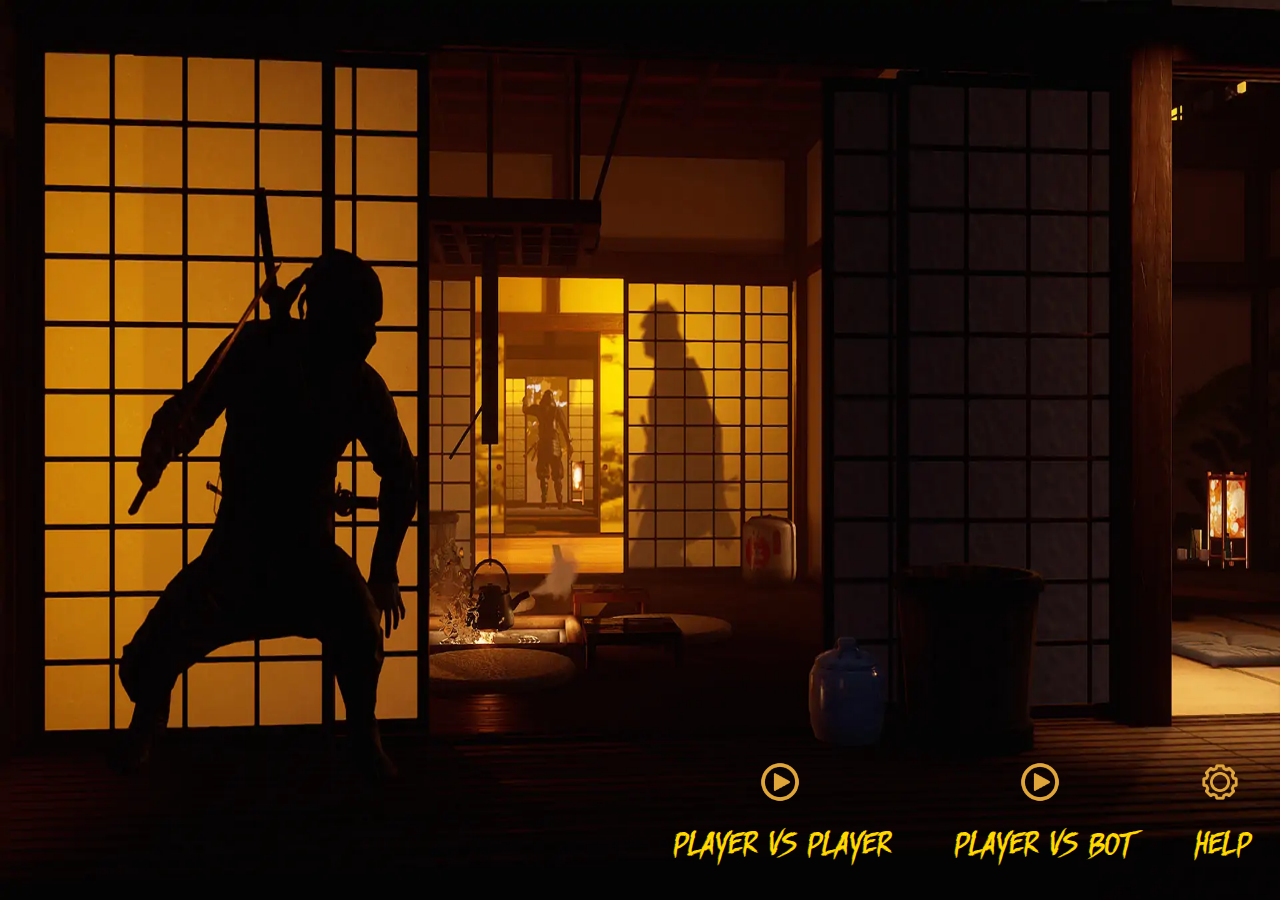
<file: index.html>
<!DOCTYPE html>
<html lang="en">
  <head>
    <meta charset="UTF-8" />
    <meta http-equiv="X-UA-Compatible" content="IE=edge" />
    <meta name="viewport" content="width=device-width, initial-scale=1.0" />
    <title>Fighting Game</title>
    <link rel="stylesheet" href="css/index.css" />
  </head>
  <body>
    <div class="container">
      <img class="background" src="img/background-main.webp" alt="" />
      <div class="list-select">
        <div class="select">
          <label for="player_P" class="label">
            <img
              src="img/icon-play.png"
              alt=""
            />
            <p>Player vs Player</p>
          </label>
          <button class="button_select" id="player_P"></button>
        </div>
        <div class="select">
          <label for="player_B" class="label">
            <img
              src="img/icon-play.png"
              alt=""
            />
            <p>Player vs Bot</p>
          </label>
          <button class="button_select" id="player_B"></button>
        </div>
        <div class="select">
          <label for="help" class="label">
            <img src="img/icon-setting.png" alt="" />
            <p>Help</p>
          </label>
          <button class="button_select" id="help">setting</button>
        </div>
      </div>
    </div>
  </body>
</html>
<script src="https://ajax.googleapis.com/ajax/libs/jquery/3.6.0/jquery.min.js"></script>
<script>
  $("#player_P").click(function () {
    window.open("game.html", "_self");
  });
  $("#player_B").click(function () {
    window.open("game.html?bot=1", "_self");
  });
  $("#help").click(function () {
    window.open("help.html", "_self");
  });
</script>
</file>
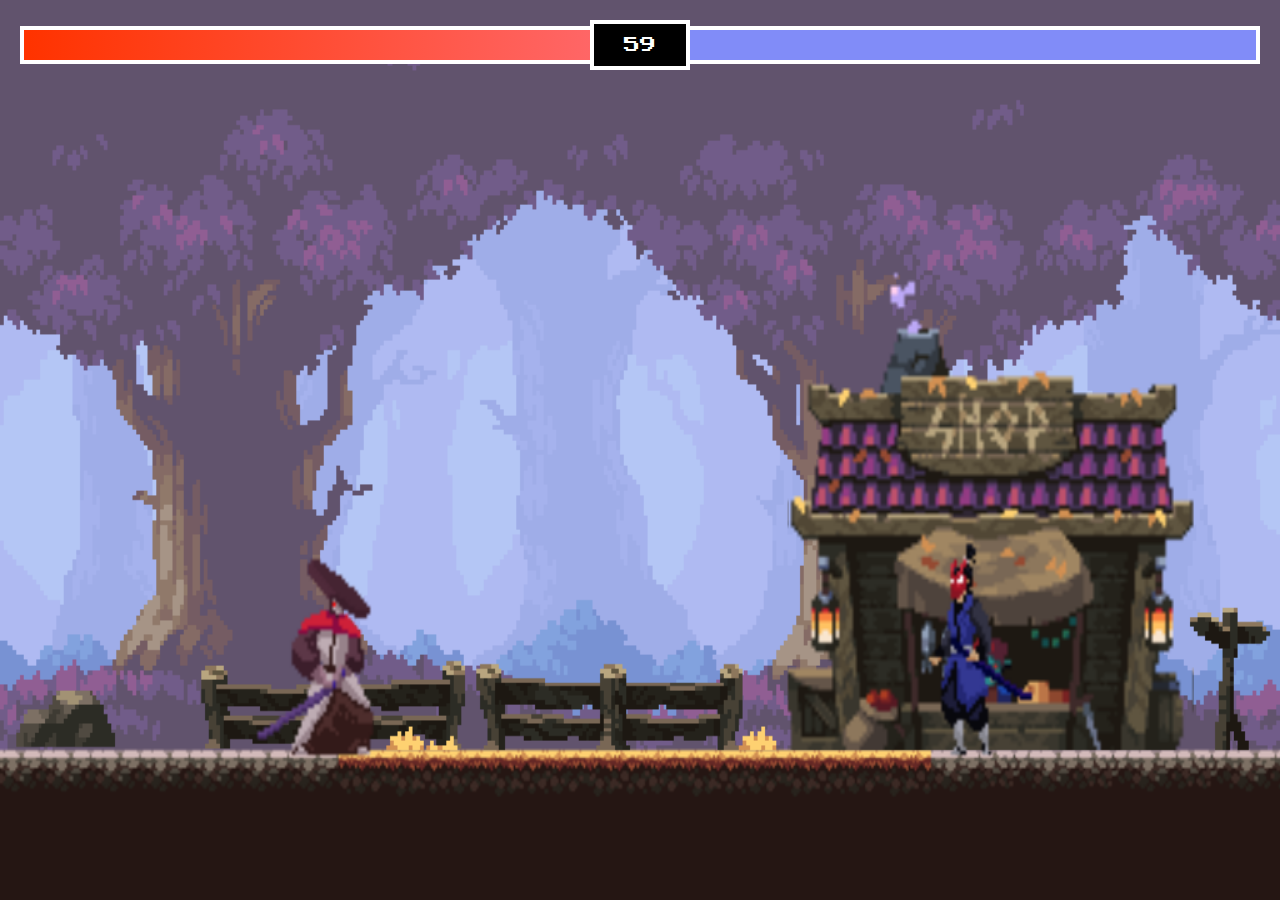
<file: game.html>
<title>Fighting Game</title>
<head>
  <link rel="preconnect" href="https://fonts.googleapis.com" />
  <link rel="preconnect" href="https://fonts.gstatic.com" crossorigin />
  <link
    href="https://fonts.googleapis.com/css2?family=Press+Start+2P&display=swap"
    rel="stylesheet"
  />
  <link rel="stylesheet" type="text/css" href="css/game.css" />
  <link rel="stylesheet" href="css/index.css">
</head>
<body>
  <img class="background" src="img/background-main.webp" alt="" />
  <button class="back">
    <p>Back</p>
  </button>
  <div class="red-container">
    <div class="smaller-red-container">
      <div class="player-health">
        <div class="foreground-player-health"></div>
        <div id="playerHealth"></div>
      </div>

      <div id="timer"></div>
      <div class="enemy-health">
        <div class="foreground-enemy-health"></div>
        <div id="enemyHealth"></div>
      </div>
    </div>
    <div id="displayText"></div>
    <canvas id="mainGame"></canvas>
  </div>
  <script
    src="https://cdnjs.cloudflare.com/ajax/libs/gsap/3.9.1/gsap.min.js"
    integrity="sha512-H6cPm97FAsgIKmlBA4s774vqoN24V5gSQL4yBTDOY2su2DeXZVhQPxFK4P6GPdnZqM9fg1G3cMv5wD7e6cFLZQ=="
    crossorigin="anonymous"
    referrerpolicy="no-referrer"
  ></script>
  <script src="js/utils.js"></script>
  <script src="js/classes.js"></script>
  <script src="js/game.js"></script>
  <script src="https://ajax.googleapis.com/ajax/libs/jquery/3.6.0/jquery.min.js"></script>
  <script>
    $(".back").click(function () {
      window.open("index.html", "_self", "");
    });
  </script>
</body>
</file>
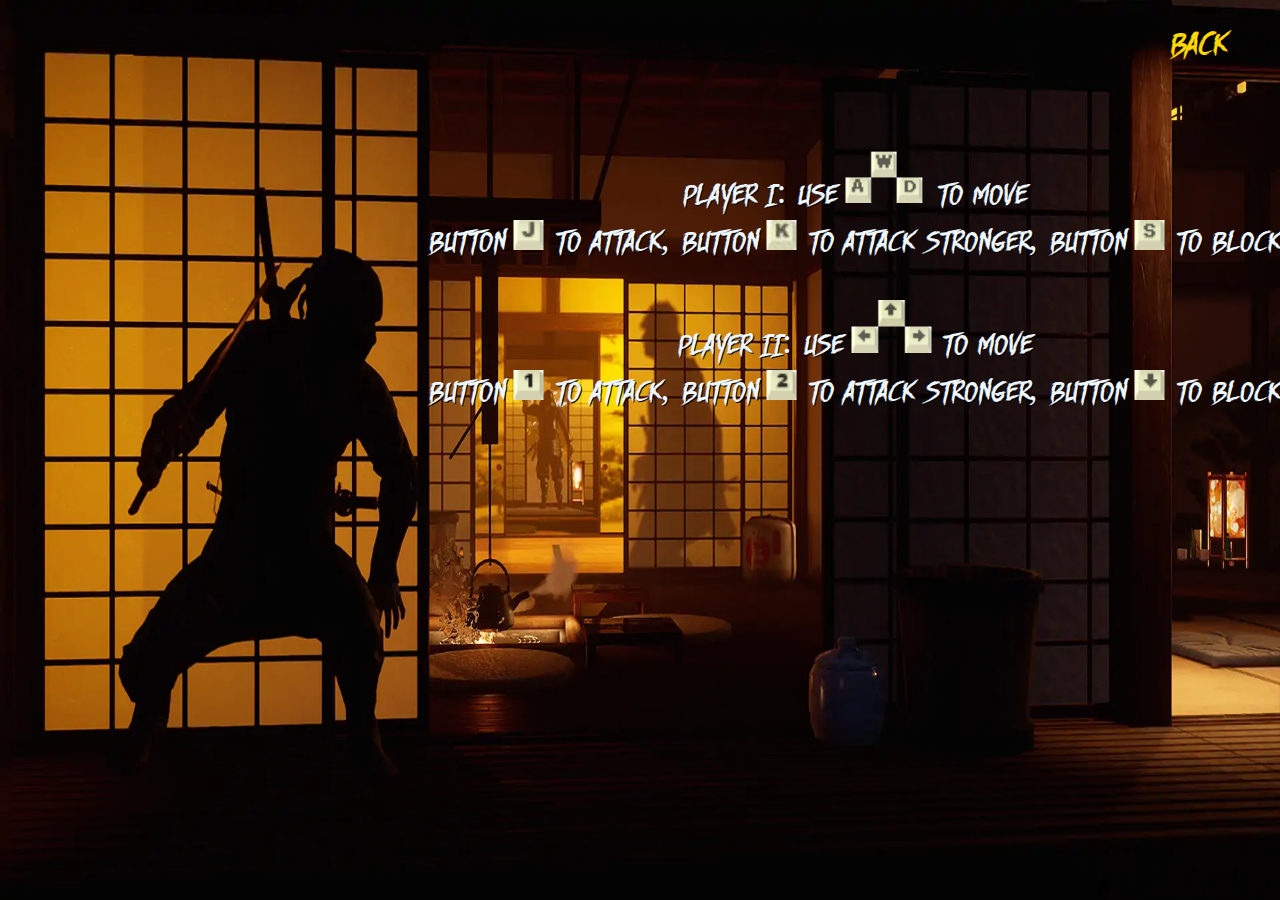
<file: help.html>
<!DOCTYPE html>
<html lang="en">
  <head>
    <meta charset="UTF-8" />
    <meta http-equiv="X-UA-Compatible" content="IE=edge" />
    <meta name="viewport" content="width=device-width, initial-scale=1.0" />
    <title>Fighting Game</title>
    <link rel="stylesheet" href="css/index.css" />
    <link rel="stylesheet" href="css/game.css" />
  </head>
  <body>
    <div>
      <div>
        <img class="background" src="img/background-main.webp" alt="" />
        <button class="back" id="back">
          <p>Back</p>
        </button>
      </div>
      <div class="playerHelp1">
        <div style="font-family: ninja">
          Player I: use
          <img
            src="img/move1.png"
            alt=""
            width="80"
          />
          to move
        </div>

        <div style="font-family: ninja">
          Button
          <img
            src="img/j.png"
            width="30"
          />
          to attack, button
          <img
            src="img/k.png"
            width="30"
          />
          to attack stronger, button
          <img
            src="img/s.png"
            width="30"
          />
          to block
        </div>
      </div>
      <div class="playerHelp2">
        <div style="font-family: ninja">
          Player II: use
          <img
            src="img/move2.png"
            width="80"
          />
          to move
        </div>
        <div style="font-family: ninja">
          Button
          <img
            src="img/1.png"
            width="30"
          />
          to attack, button
          <img
            src="img/2.png"
            width="30"
          />
          to attack stronger, button
          <img
            src="img/s2.png"
            width="30"
          />
          to block
        </div>
      </div>
    </div>
    <script src="https://ajax.googleapis.com/ajax/libs/jquery/3.6.0/jquery.min.js"></script>
    <script>
      $(".back").click(function () {
        window.open("index.html", "_self", "");
      });
    </script>
  </body>
</html>
</file>
<file: css/index.css>
body {
    margin: 0;
}

button {
    cursor: pointer;
}

.label {
    cursor: pointer;
}

@font-face {
    font-family: "ninja";
    src: url(../font/DhfStoryBrushSlanted-J2vj.ttf);
}

.playerHelp1 {
  display: block;
  margin: 150px auto;
  text-align: center;
  position: absolute;
  color: aliceblue;
  transform: translateX(50%);
  font-size: 36px;
  text-shadow: 1px 1px black;
}

.playerHelp2 {
  display: block;
  margin: 300px auto;
  text-align: center;
  position: absolute;
  color: aliceblue;
  transform: translateX(50%);
  font-size: 36px;
  text-shadow: 1px 1px black;
}

.container {
    height: 100vh;
    background-repeat: no-repeat;
    position: relative;
    width: 100%;
    display: flex;
    justify-content: flex-end;
    align-items: flex-end;
    background-size: cover;
}

.background {
    width: 100%;
    height: 100%;
    position: absolute;
}

.list-select {
    display: flex;
    width: 50%;
    justify-content: space-around;
    align-items: center;

}

.list-select label {
    color: rgb(255, 217, 0);
    font-family: ninja;
    font-size: 2.5rem;
    background-size: cover;
    text-align: center;
    position: relative;
    justify-content: center;
    transition: all 0.3s;
    display: block;
}

.select {
    margin-bottom: 2rem;
}

.button_select {
    display: none;
}

.back {
    position: absolute;
    top: 1rem;
    right: 3rem;
}

.list-select .select label p {
    margin: 0px;
}

.list-select .select label img {
    text-align: center;
    width: 2.5rem;
    color: antiquewhite;
    transition: all 0.3s;
}

.back {
    background: none;
    outline: none;
    display: flex;
    align-items: center;
    border: none;
}

.back p {
    color: rgb(255, 217, 0);
    font-family: ninja;
    font-size: 2.5rem;
    margin: 0px;
}


.label:after,
.back:after {
    content: "";
    position: absolute;
    background-color: rgb(255, 217, 0);
    width: 0;
    height: 0.15rem;
    left: 50%;
    bottom: 0px;
    transform: translateX(-50%);
    transition: all 0.7s;
}

.label:hover::after,
.back:hover::after {
    width: 100%;
}

.label:hover p,
.back:hover p {
    animation: shake 0.2s;
}

.label:hover>img {
    transform: scale(1.2);
}

.label:hover p,
.back:hover>p {
    color: rgb(187, 160, 7);
}

@keyframes shake {
    0% {
        transform: translate(1px, 1px) rotate(0deg);
    }

    /* 10% {
        transform: translate(-1px, -2px) rotate(-1deg);
    } */

    20% {
        transform: translate(-3px, 0px) rotate(1deg);
    }

    /* 30% {
        transform: translate(3px, 2px) rotate(0deg);
    } */

    40% {
        transform: translate(1px, -1px) rotate(1deg);
    }

    50% {
        transform: translate(-1px, 2px) rotate(-1deg);
    }

    /* 60% {
        transform: translate(-3px, 1px) rotate(0deg);
    } */

    70% {
        transform: translate(3px, 1px) rotate(-1deg);
    }

    /* 80% {
        transform: translate(-1px, -1px) rotate(1deg);
    } */

    90% {
        transform: translate(1px, 2px) rotate(0deg);
    }

    100% {
        transform: translate(1px, -2px) rotate(-1deg);
    }
}

@media all and (max-width: 600px) {
    html {
        font-size: 10px;
    }

    .container {
        justify-content: center;
    }

    .list-select {
        flex-direction: column;
    }

    .label {
        display: flex !important;
        flex-direction: row;
    }

    .select {
        margin-bottom: 3rem;
    }

    .label img {
        margin-right: 1rem;
    }

    .label:after {
        bottom: -1rem;
    }

    .label:hover::after, .back:hover::after {
        width: 70%;
    }
}
</file>
<file: css/game.css>
* {
      box-sizing: border-box;
      font-family: 'Press Start 2P', cursive;
}

body {
      margin: 0;
}

.red-container {
      position: relative;
      display: inline-block;
}

.smaller-red-container {
      position: absolute;
      display: flex;
      width: 100%;
      align-items: center;
      padding: 20px;
}

.player-health {
      position: relative;
      width: 100%;
      display: flex;
      justify-content: flex-end;
      border-top: 4px solid white;
      border-left: 4px solid white;
      border-bottom: 4px solid white;
}

.foreground-player-health {
      background-color: transparent;
      height: 30px;
      width: 100%;
}

#playerHealth {
      position: absolute;
      background: linear-gradient(to right, #ff3300 1%, #ff6666 100%);;
      top: 0;
      right: 0;
      bottom: 0;
      width: 100%;
}

#timer {
      background-color: black;
      width: 100px;
      height: 50px;
      flex-shrink: 0;
      display: flex;
      align-items: center;
      justify-content: center;
      color: white;
      border: 4px solid white;
}

.enemy-health {
      position: relative;
      width: 100%;
      border-top: 4px solid white;
      border-bottom: 4px solid white;
      border-right: 4px solid white;
}

.foreground-enemy-health {
      background-color: transparent;
      height: 30px
}

#enemyHealth {
      position: absolute;
      background: #818cf8;
      top: 0;
      right: 0;
      bottom: 0;
      left: 0;
}

#displayText {
      position: absolute;
      color: white;
      align-items: center;
      justify-content: center;
      top: 0;
      right: 0;
      bottom: 0;
      left: 0;
      display: none;
}

#mainGame {
      width: 100%;
      height: 100%;
}
</file>
